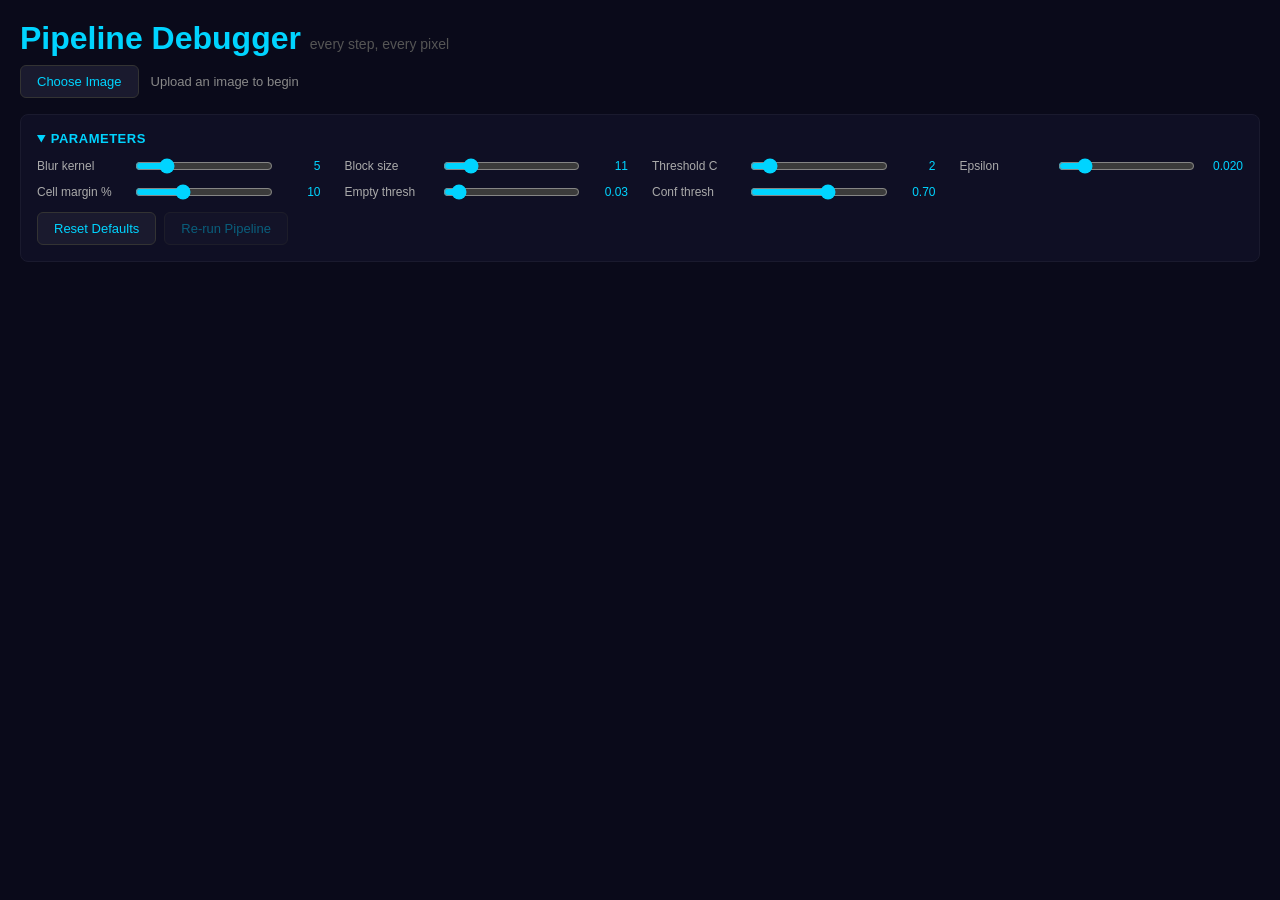
<file: templates/debug.html>
<!DOCTYPE html>
<html lang="en">
<head>
<meta charset="UTF-8">
<meta name="viewport" content="width=device-width, initial-scale=1.0">
<title>Pipeline Debugger</title>
<style>
* { box-sizing: border-box; margin: 0; padding: 0; }
body { font-family: -apple-system, BlinkMacSystemFont, 'Segoe UI', sans-serif; background: #0a0a1a; color: #e0e0e0; padding: 20px; max-width: 1400px; margin: 0 auto; }
h1 { color: #00d4ff; margin-bottom: 8px; }
h1 small { color: #555; font-size: 14px; font-weight: normal; }
h2 { margin: 30px 0 10px; color: #aaa; font-size: 13px; text-transform: uppercase; letter-spacing: 1px; border-bottom: 1px solid #1a1a2e; padding-bottom: 6px; }
h2 .step { color: #00d4ff; margin-right: 8px; }
h2 .desc { color: #555; font-weight: normal; }

/* Upload */
.upload-bar { display: flex; gap: 12px; align-items: center; margin-bottom: 16px; }
.upload-bar input[type=file] { display: none; }
.btn { background: #1a1a2e; border: 1px solid #333; color: #00d4ff; padding: 8px 16px; border-radius: 6px; cursor: pointer; font-size: 13px; }
.btn:hover { background: #252545; }
.btn:disabled { opacity: 0.4; cursor: default; }
.status { color: #888; font-size: 13px; }

/* Params panel */
.params { background: #0f0f24; border: 1px solid #1a1a2e; border-radius: 8px; padding: 16px; margin-bottom: 20px; }
.params summary { cursor: pointer; color: #00d4ff; font-size: 13px; font-weight: 600; text-transform: uppercase; letter-spacing: 0.5px; }
.params-grid { display: grid; grid-template-columns: repeat(auto-fill, minmax(280px, 1fr)); gap: 10px 24px; margin-top: 12px; }
.param { display: flex; align-items: center; gap: 8px; }
.param label { font-size: 12px; color: #aaa; min-width: 90px; }
.param input[type=range] { flex: 1; accent-color: #00d4ff; }
.param .val { font-size: 12px; color: #00d4ff; min-width: 40px; text-align: right; font-variant-numeric: tabular-nums; }
.params .actions { margin-top: 12px; display: flex; gap: 8px; }

/* Images */
.images-row { display: flex; gap: 12px; flex-wrap: wrap; align-items: flex-start; }
.images-row img { max-height: 320px; border: 1px solid #222; border-radius: 4px; background: #111; }
.img-label { font-size: 11px; color: #666; margin-top: 2px; }
.img-wrap { display: flex; flex-direction: column; }

/* Corner canvas */
.corner-wrap { position: relative; display: inline-block; }
.corner-wrap canvas { position: absolute; top: 0; left: 0; cursor: crosshair; }
.corner-hint { font-size: 11px; color: #f59e0b; margin-top: 4px; }

/* Cell grid */
.cell-grid { display: grid; grid-template-columns: repeat(9, 1fr); gap: 2px; max-width: 810px; background: #333; border: 2px solid #555; padding: 2px; }
.cell-grid .box-r { border-right: 2px solid #888; }
.cell-grid .box-b { border-bottom: 2px solid #888; }
.cell { background: #111; display: flex; flex-direction: column; align-items: center; padding: 2px; min-height: 70px; }
.cell img { width: 100%; image-rendering: pixelated; border-radius: 2px; }
.cell .pred { font-size: 11px; margin-top: 1px; font-weight: bold; }
.cell .meta { font-size: 9px; color: #666; }
.cell.hi .pred { color: #4ade80; }
.cell.lo .pred { color: #fb923c; }
.cell.suspect .pred { color: #f87171; }
.cell.emp { opacity: 0.4; }
.cell-toggle { display: flex; gap: 6px; margin-bottom: 8px; }
.cell-toggle button { background: #1a1a2e; border: 1px solid #333; color: #ccc; padding: 5px 12px; border-radius: 4px; cursor: pointer; font-size: 12px; }
.cell-toggle button.active { color: #00d4ff; border-color: #00d4ff; }

/* Sudoku table */
.sudoku-table { border-collapse: collapse; }
.sudoku-table td { width: 38px; height: 38px; text-align: center; font-size: 17px; font-weight: bold; border: 1px solid #333; background: #111; }
.sudoku-table .br { border-right: 2px solid #888; }
.sudoku-table .bb { border-bottom: 2px solid #888; }
.sudoku-table .bl { border-left: 2px solid #888; }
.sudoku-table .bt { border-top: 2px solid #888; }
.sudoku-table .orig { color: #00d4ff; }
.sudoku-table .solved { color: #4ade80; }
.sudoku-table .empty { color: #222; }
.sudoku-table .loconf { background: #2a1a00; }
.grids-row { display: flex; gap: 40px; flex-wrap: wrap; }
.grid-label { font-size: 12px; color: #888; margin-bottom: 6px; }

.hidden { display: none; }
</style>
</head>
<body>

<h1>Pipeline Debugger <small>every step, every pixel</small></h1>

<div class="upload-bar">
  <label class="btn" for="file-input">Choose Image</label>
  <input type="file" id="file-input" accept="image/*">
  <span class="status" id="status">Upload an image to begin</span>
</div>

<!-- Parameter sliders -->
<details class="params" open>
  <summary>Parameters</summary>
  <div class="params-grid">
    <div class="param"><label>Blur kernel</label><input type="range" id="p-blur" min="1" max="21" step="2" value="5"><span class="val" id="v-blur">5</span></div>
    <div class="param"><label>Block size</label><input type="range" id="p-block" min="3" max="51" step="2" value="11"><span class="val" id="v-block">11</span></div>
    <div class="param"><label>Threshold C</label><input type="range" id="p-threshc" min="0" max="20" step="1" value="2"><span class="val" id="v-threshc">2</span></div>
    <div class="param"><label>Epsilon</label><input type="range" id="p-eps" min="5" max="100" step="1" value="20"><span class="val" id="v-eps">0.020</span></div>
    <div class="param"><label>Cell margin %</label><input type="range" id="p-margin" min="0" max="30" step="1" value="10"><span class="val" id="v-margin">10</span></div>
    <div class="param"><label>Empty thresh</label><input type="range" id="p-empty" min="1" max="30" step="1" value="3"><span class="val" id="v-empty">0.03</span></div>
    <div class="param"><label>Conf thresh</label><input type="range" id="p-conf" min="30" max="99" step="1" value="70"><span class="val" id="v-conf">0.70</span></div>
  </div>
  <div class="actions">
    <button class="btn" onclick="resetParams()">Reset Defaults</button>
    <button class="btn" id="btn-rerun" onclick="rerun()" disabled>Re-run Pipeline</button>
  </div>
</details>

<div id="results" class="hidden">

  <!-- Step 1 -->
  <h2><span class="step">1</span>Original</h2>
  <div class="images-row">
    <div class="img-wrap"><img id="img-original"><div class="img-label">Uploaded image</div></div>
  </div>

  <!-- Step 2 -->
  <h2><span class="step">2</span>Preprocessing <span class="desc">Grayscale → Blur → Adaptive Threshold</span></h2>
  <div class="images-row">
    <div class="img-wrap"><img id="img-gray"><div class="img-label">Grayscale</div></div>
    <div class="img-wrap"><img id="img-blur"><div class="img-label">Blurred (k=<span id="lbl-blur">5</span>)</div></div>
    <div class="img-wrap"><img id="img-binary"><div class="img-label">Binary (block=<span id="lbl-block">11</span>, C=<span id="lbl-c">2</span>)</div></div>
  </div>

  <!-- Step 3 -->
  <h2><span class="step">3</span>Contour Detection <span class="desc">All contours → Winning quadrilateral</span></h2>
  <div class="images-row">
    <div class="img-wrap"><img id="img-contours"><div class="img-label">Top contours by area (green=#1)</div></div>
    <div class="img-wrap">
      <div class="corner-wrap" id="corner-wrap">
        <img id="img-selected">
        <canvas id="corner-canvas"></canvas>
      </div>
      <div class="img-label">Detected corners (<span id="corner-src">auto</span>) — <span class="corner-hint">drag corners to adjust</span></div>
    </div>
  </div>

  <!-- Step 4 -->
  <h2><span class="step">4</span>Perspective Warp</h2>
  <div class="images-row">
    <div class="img-wrap"><img id="img-warped"><div class="img-label">Warped grid</div></div>
  </div>

  <!-- Step 5 -->
  <h2><span class="step">5</span>Cell OCR <span class="desc">Per-cell CNN prediction</span></h2>
  <div class="cell-toggle">
    <button class="active" onclick="setCellView('raw',this)">Raw Cells</button>
    <button onclick="setCellView('processed',this)">CNN Input</button>
  </div>
  <div id="cell-grid" class="cell-grid"></div>

  <!-- Step 6 -->
  <h2><span class="step">6</span>Result</h2>
  <div class="grids-row">
    <div><div class="grid-label">Extracted (OCR)</div><table id="grid-ext" class="sudoku-table"></table></div>
    <div><div class="grid-label">Solved</div><table id="grid-sol" class="sudoku-table"></table></div>
  </div>
</div>

<script>
let data = null;
let imageFile = null;
let cellView = 'raw';
let manualCorners = null; // [[x,y],...] or null
let dragIdx = -1;
let canvasScale = 1;

// ── Params ──
const DEFAULTS = { blur: 5, block: 11, threshc: 2, eps: 20, margin: 10, empty: 3, conf: 70 };
const sliders = {};
let debounceTimer = null;

['blur','block','threshc','eps','margin','empty','conf'].forEach(k => {
  const input = document.getElementById('p-' + k);
  const val = document.getElementById('v-' + k);
  sliders[k] = { input, val };
  input.addEventListener('input', () => {
    updateValDisplay(k);
    // Auto-rerun with debounce (waits 400ms after last slider move)
    if (imageFile) {
      clearTimeout(debounceTimer);
      document.getElementById('status').textContent = 'Waiting...';
      debounceTimer = setTimeout(() => rerun(), 400);
    }
  });
});

function updateValDisplay(k) {
  const v = parseInt(sliders[k].input.value);
  if (k === 'eps') sliders[k].val.textContent = (v / 1000).toFixed(3);
  else if (k === 'empty') sliders[k].val.textContent = (v / 100).toFixed(2);
  else if (k === 'conf') sliders[k].val.textContent = (v / 100).toFixed(2);
  else sliders[k].val.textContent = v;
}

function getParams() {
  return {
    blur_k: sliders.blur.input.value,
    block_size: sliders.block.input.value,
    thresh_c: sliders.threshc.input.value,
    epsilon: parseInt(sliders.eps.input.value) / 1000,
    cell_margin: sliders.margin.input.value,
    empty_thresh: parseInt(sliders.empty.input.value) / 100,
    conf_thresh: parseInt(sliders.conf.input.value) / 100,
  };
}

function resetParams() {
  sliders.blur.input.value = DEFAULTS.blur;
  sliders.block.input.value = DEFAULTS.block;
  sliders.threshc.input.value = DEFAULTS.threshc;
  sliders.eps.input.value = DEFAULTS.eps;
  sliders.margin.input.value = DEFAULTS.margin;
  sliders.empty.input.value = DEFAULTS.empty;
  sliders.conf.input.value = DEFAULTS.conf;
  Object.keys(sliders).forEach(updateValDisplay);
  manualCorners = null;
}
Object.keys(sliders).forEach(updateValDisplay);

// ── Upload ──
document.getElementById('file-input').addEventListener('change', async (e) => {
  imageFile = e.target.files[0];
  if (!imageFile) return;
  manualCorners = null;
  await runPipeline();
});

async function rerun() {
  if (!imageFile) return;
  await runPipeline();
}

async function runPipeline() {
  const status = document.getElementById('status');
  status.textContent = 'Processing...';
  document.getElementById('btn-rerun').disabled = true;

  const params = getParams();
  const form = new FormData();
  form.append('file', imageFile);
  Object.entries(params).forEach(([k, v]) => form.append(k, v));
  if (manualCorners) form.append('corners', JSON.stringify(manualCorners));

  try {
    const resp = await fetch('/api/debug', { method: 'POST', body: form });
    data = await resp.json();
    if (data.error && !data.grayscale_b64) {
      status.textContent = 'Error: ' + data.error;
      return;
    }
    render();
    document.getElementById('results').classList.remove('hidden');
    status.textContent = data.error ? 'Partial: ' + data.error : 'Done';
  } catch (err) {
    status.textContent = 'Error: ' + err.message;
  }
}

// ── Render ──
function render() {
  // Step 1
  setImg('img-original', data.original_b64);

  // Step 2
  setImg('img-gray', data.grayscale_b64);
  setImg('img-blur', data.blurred_b64);
  setImg('img-binary', data.binary_b64);
  document.getElementById('lbl-blur').textContent = sliders.blur.input.value;
  document.getElementById('lbl-block').textContent = sliders.block.input.value;
  document.getElementById('lbl-c').textContent = sliders.threshc.input.value;

  // Step 3
  if (data.all_contours_b64) setImg('img-contours', data.all_contours_b64);
  if (data.selected_contour_b64) {
    setImg('img-selected', data.selected_contour_b64);
    document.getElementById('corner-src').textContent = data.corner_source || 'auto';
    setupCornerCanvas();
  }

  // Step 4
  if (data.warped_b64) setImg('img-warped', data.warped_b64);

  // Step 5
  if (data.cells) renderCells();

  // Step 6
  if (data.grid) renderSudoku('grid-ext', data.grid, data.confidence_map, null);
  if (data.solution && data.solve_success)
    renderSudoku('grid-sol', data.solution, null, data.grid);
  else
    document.getElementById('grid-sol').innerHTML = '<tr><td style="padding:20px;color:#f87171">No valid solution</td></tr>';
}

function setImg(id, src) { if (src) document.getElementById(id).src = src; }

// ── Cells ──
function renderCells() {
  const g = document.getElementById('cell-grid');
  g.innerHTML = '';
  data.cells.forEach(c => {
    const d = document.createElement('div');
    d.className = 'cell';
    if ((c.col + 1) % 3 === 0 && c.col < 8) d.classList.add('box-r');
    if ((c.row + 1) % 3 === 0 && c.row < 8) d.classList.add('box-b');
    if (c.digit === 0 && c.white_ratio > 0.15 && !c.is_empty) d.classList.add('suspect');
    else if (c.digit === 0) d.classList.add('emp');
    else if (c.confidence >= 0.9) d.classList.add('hi');
    else d.classList.add('lo');
    const src = cellView === 'raw' ? c.raw_b64 : c.processed_b64;
    const dig = c.digit === 0 ? '-' : c.digit;
    d.innerHTML = `<img src="${src}"><div class="pred">${dig} ${(c.confidence*100).toFixed(0)}%</div><div class="meta">wr:${(c.white_ratio*100).toFixed(0)}%</div>`;
    g.appendChild(d);
  });
}

function setCellView(v, btn) {
  cellView = v;
  document.querySelectorAll('.cell-toggle button').forEach(b => b.classList.remove('active'));
  btn.classList.add('active');
  renderCells();
}

// ── Sudoku table ──
function renderSudoku(id, grid, confMap, origGrid) {
  const t = document.getElementById(id);
  t.innerHTML = '';
  for (let i = 0; i < 9; i++) {
    const tr = document.createElement('tr');
    for (let j = 0; j < 9; j++) {
      const td = document.createElement('td');
      const v = grid[i][j];
      if (j % 3 === 0) td.classList.add('bl');
      if ((j+1) % 3 === 0) td.classList.add('br');
      if (i % 3 === 0) td.classList.add('bt');
      if ((i+1) % 3 === 0) td.classList.add('bb');
      if (origGrid) {
        td.classList.add(origGrid[i][j] !== 0 ? 'orig' : (v !== 0 ? 'solved' : 'empty'));
      } else {
        td.classList.add(v !== 0 ? 'orig' : 'empty');
        if (confMap && v !== 0 && confMap[i][j] < 0.85) td.classList.add('loconf');
      }
      td.textContent = v || '-';
      tr.appendChild(td);
    }
    t.appendChild(tr);
  }
}

// ── Corner Dragging ──
function setupCornerCanvas() {
  const img = document.getElementById('img-selected');
  const canvas = document.getElementById('corner-canvas');

  // Wait for image to load to get display dimensions
  img.onload = () => {
    const rect = img.getBoundingClientRect();
    canvas.width = rect.width;
    canvas.height = rect.height;
    canvas.style.width = rect.width + 'px';
    canvas.style.height = rect.height + 'px';
    canvasScale = data.image_w / rect.width;
    drawCorners();
  };
  // If already loaded
  if (img.complete && img.naturalWidth > 0) img.onload();
}

function drawCorners() {
  const canvas = document.getElementById('corner-canvas');
  const ctx = canvas.getContext('2d');
  ctx.clearRect(0, 0, canvas.width, canvas.height);
  if (!data.corners) return;

  const pts = data.corners;
  const colors = ['#ff0000', '#ff8800', '#ffff00', '#0088ff'];
  const labels = ['TL', 'TR', 'BR', 'BL'];

  // Draw lines
  ctx.beginPath();
  ctx.strokeStyle = '#00ff00';
  ctx.lineWidth = 2;
  for (let i = 0; i < 4; i++) {
    const [x, y] = pts[i];
    const dx = x / canvasScale, dy = y / canvasScale;
    if (i === 0) ctx.moveTo(dx, dy); else ctx.lineTo(dx, dy);
  }
  ctx.closePath();
  ctx.stroke();

  // Draw handles
  pts.forEach(([x, y], i) => {
    const dx = x / canvasScale, dy = y / canvasScale;
    ctx.beginPath();
    ctx.arc(dx, dy, 10, 0, Math.PI * 2);
    ctx.fillStyle = colors[i];
    ctx.fill();
    ctx.strokeStyle = '#fff';
    ctx.lineWidth = 2;
    ctx.stroke();
    ctx.fillStyle = '#fff';
    ctx.font = 'bold 10px sans-serif';
    ctx.fillText(labels[i], dx + 14, dy + 4);
  });
}

// Drag events
const canvas = document.getElementById('corner-canvas');
canvas.addEventListener('mousedown', (e) => {
  if (!data.corners) return;
  const rect = canvas.getBoundingClientRect();
  const mx = e.clientX - rect.left, my = e.clientY - rect.top;

  // Find closest corner
  let best = -1, bestDist = 25; // 25px threshold
  data.corners.forEach(([x, y], i) => {
    const dx = x / canvasScale - mx, dy = y / canvasScale - my;
    const d = Math.sqrt(dx * dx + dy * dy);
    if (d < bestDist) { best = i; bestDist = d; }
  });
  dragIdx = best;
});

canvas.addEventListener('mousemove', (e) => {
  if (dragIdx < 0) return;
  const rect = canvas.getBoundingClientRect();
  const mx = e.clientX - rect.left, my = e.clientY - rect.top;
  data.corners[dragIdx] = [mx * canvasScale, my * canvasScale];
  drawCorners();
});

canvas.addEventListener('mouseup', () => {
  if (dragIdx < 0) return;
  dragIdx = -1;
  // Set manual corners and re-run from warp step
  manualCorners = data.corners;
  runPipeline();
});

canvas.addEventListener('mouseleave', () => { dragIdx = -1; });
</script>
</body>
</html>
</file>
